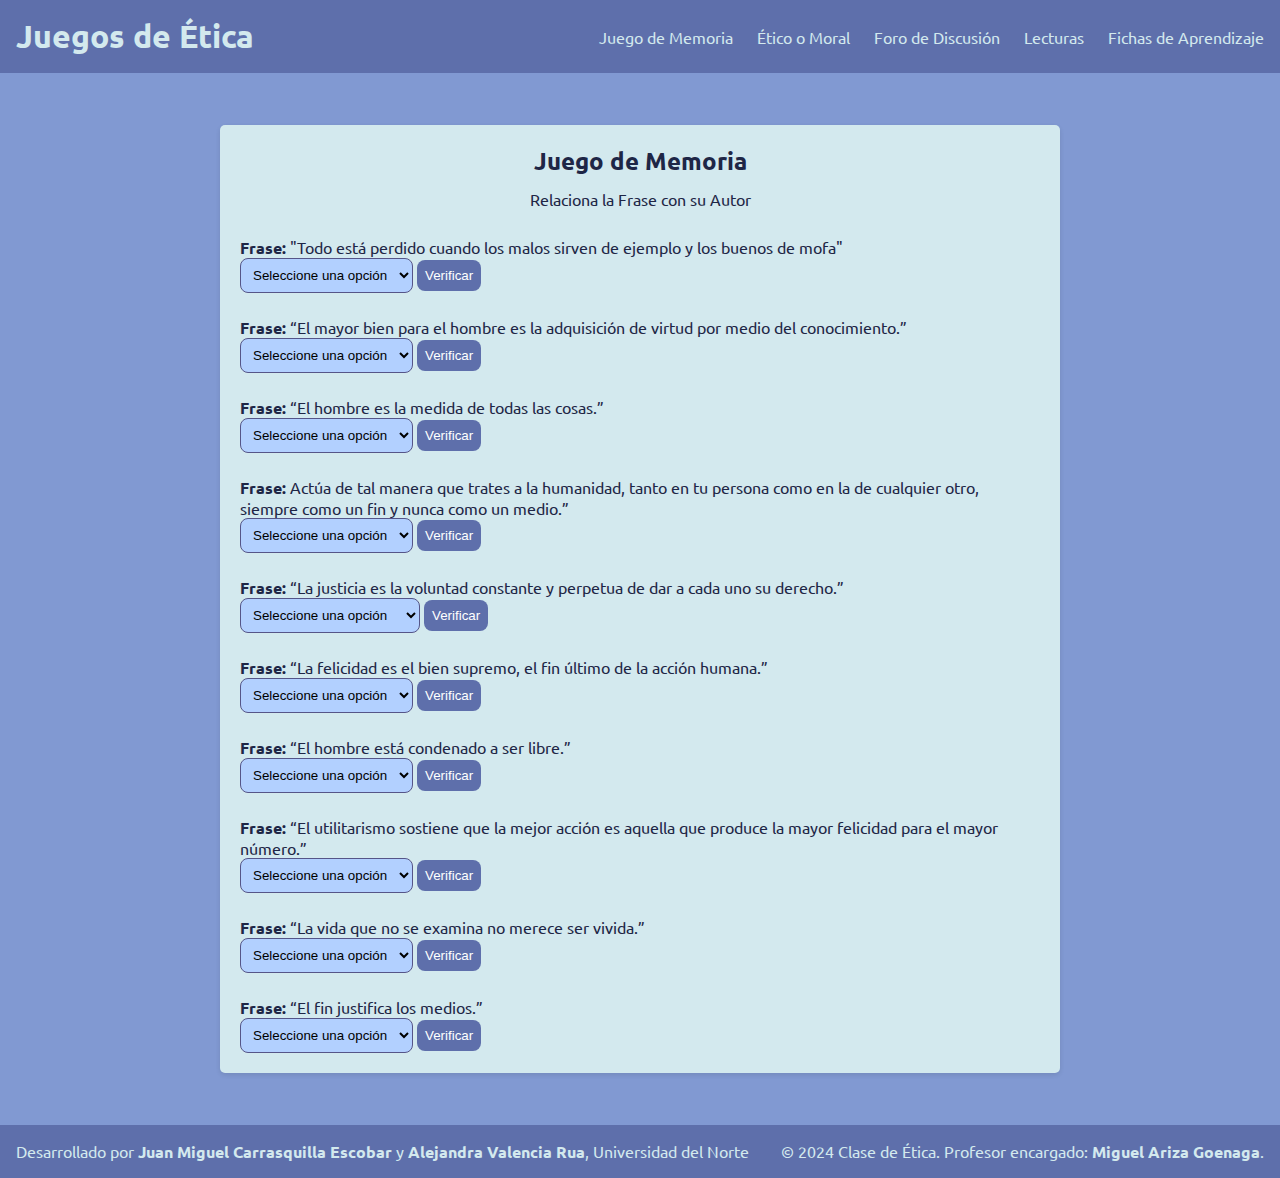
<file: index.html>
<!DOCTYPE html>
<html lang="es">
<head>
    <meta charset="UTF-8">
    <meta name="viewport" content="width=device-width, initial-scale=1.0">
    <title>Juegos sobre ética</title>
    <link rel="icon" type="image/x-icon" href="/images/favicon.ico">
    <link rel="stylesheet" href="styles/styles.css">
    <link rel="preconnect" href="https://fonts.googleapis.com">
    <link rel="preconnect" href="https://fonts.gstatic.com" crossorigin>
    <link href="https://fonts.googleapis.com/css2?family=Ubuntu:ital,wght@0,300;0,400;0,500;0,700;1,300;1,400;1,500;1,700&display=swap" rel="stylesheet">
</head>
<body>

    <!-- Header -->
    <header>
        <div class="title">
            <h1>Juegos de Ética</h1>
        </div>
        <nav>
            <ul>
                <li><a href="/">Juego de Memoria</a></li>
                <li><a href="pages/etico-moral.html">Ético o Moral</a></li>
                <li><a href="pages/foro.html">Foro de Discusión</a></li>
                <li><a href="pages/lecturas.html">Lecturas</a></li>
                <li><a href="pages/fichas.html">Fichas de Aprendizaje</a></li>
            </ul>
        </nav>
    </header>

    <div class="contenedor">
        <!-- Juego de Memoria -->
        <section id="memoria" class="seccion">
            <h2>Juego de Memoria</h2>
            <p class="memoria-p">Relaciona la Frase con su Autor</p>

            <div id="memoria-juego">
                <p><strong>Frase:</strong> "Todo está perdido cuando los malos sirven de ejemplo y los buenos de mofa"</p>
                <select  name="seleccion" id="autor-seleccion1">
                    <option value="">Seleccione una opción</option>
                    <option value="platon">Platón</option>
                    <option value="aristoteles">Aristóteles</option>
                    <option value="democrito">Demócrito</option>
                </select>
                <button onclick="verificarMemoria1()">Verificar</button>
                <p id="resultado-memoria1"></p>
            </div>

            <div class="espacio"> </div>
            <div id="memoria-juego2">
                <p><strong>Frase:</strong> “El mayor bien para el hombre es la adquisición de virtud por medio del conocimiento.”</p>
                <select id="autor-seleccion2" >
                    <option value="">Seleccione una opción</option>
                    <option value="platon">Platón</option>
                    <option value="Sócrates">Sócrates</option>
                    <option value="aristoteles">Aristóteles</option>
                </select>
                <button onclick="verificarMemoria2()">Verificar</button>
                <p id="resultado-memoria2"></p>
            </div>

            <div class="espacio"> </div>
            <div id="memoria-juego3">
                <p><strong>Frase:</strong> “El hombre es la medida de todas las cosas.”</p>
                <select id="autor-seleccion3">
                    <option value="">Seleccione una opción</option>
                    <option value="Sócrates">Sócrates</option>
                    <option value="Protágoras">Protágoras</option>
                    <option value="Heráclito">Heráclito</option>
                </select>
                <button onclick="verificarMemoria3()">Verificar</button>
                <p id="resultado-memoria3"></p>
            </div>

            <div class="espacio"> </div>
            <div id="memoria-juego4">
                <p><strong>Frase:</strong> Actúa de tal manera que trates a la humanidad, tanto en tu persona como en la de cualquier otro, siempre como un fin y nunca como un medio.”</p>
                <select id="autor-seleccion4">
                    <option value="">Seleccione una opción</option>
                    <option value="Immanuel Kant">Immanuel Kant </option>
                    <option value="Jean-Paul Sartre">Jean-Paul Sartre</option>
                    <option value="John Locke">John Locke</option>
                </select>
                <button onclick="verificarMemoria4()">Verificar</button>
                <p id="resultado-memoria4"></p>
            </div>

            <div class="espacio"> </div>
            <div id="memoria-juego5">
                <p><strong>Frase:</strong> “La justicia es la voluntad constante y perpetua de dar a cada uno su derecho.”</p>
                <select id="autor-seleccion5">
                    <option value="">Seleccione una opción</option>
                    <option value="Ulpiano">Ulpiano</option>
                    <option value="Séneca">Séneca</option>
                    <option value="Santo Tomás de Aquino">Santo Tomás de Aquino</option>
                </select>
                <button onclick="verificarMemoria5()">Verificar</button>
                <p id="resultado-memoria5"></p>
            </div>

            <div class="espacio"> </div>
            <div id="memoria-juego6">
                <p><strong>Frase:</strong> “La felicidad es el bien supremo, el fin último de la acción humana.”</p>
                <select id="autor-seleccion6">
                    <option value="">Seleccione una opción</option>
                    <option value="Epicuro">Epicuro</option>
                    <option value="Aristóteles">Aristóteles</option>
                    <option value="Platón">Platón</option>
                </select>
                <button onclick="verificarMemoria6()">Verificar</button>
                <p id="resultado-memoria6"></p>
            </div>

            <div class="espacio"> </div>
            <div id="memoria-juego7">
                <p><strong>Frase:</strong> “El hombre está condenado a ser libre.”</p>
                <select id="autor-seleccion7">
                    <option value="">Seleccione una opción</option>
                    <option value="Jean-Paul Sartre">Jean-Paul Sartre</option>
                    <option value="Friedrich Nietzsche">Friedrich Nietzsche</option>
                    <option value="Karl Marx">Karl Marx</option>
                </select>
                <button onclick="verificarMemoria7()">Verificar</button>
                <p id="resultado-memoria7"></p>
            </div>

            <div class="espacio"> </div>
            <div id="memoria-juego8">
                <p><strong>Frase:</strong> “El utilitarismo sostiene que la mejor acción es aquella que produce la mayor felicidad para el mayor número.”</p>
                <select id="autor-seleccion8">
                    <option value="">Seleccione una opción</option>
                    <option value="Jeremy Bentham">Jeremy Bentham</option>
                    <option value="David Hume">David Hume</option>
                    <option value="John Stuart Mill">John Stuart Mill</option>
                </select>
                <button onclick="verificarMemoria8()">Verificar</button>
                <p id="resultado-memoria8"></p>
            </div>

            <div class="espacio"> </div>
            <div id="memoria-juego9">
                <p><strong>Frase:</strong> “La vida que no se examina no merece ser vivida.”</p>
                <select id="autor-seleccion9">
                    <option value="">Seleccione una opción</option>
                    <option value="aristoteles">aristoteles</option>
                    <option value="Sócrates">Sócrates</option>
                    <option value="Platón">Platón</option>
                </select>
                <button onclick="verificarMemoria9()">Verificar</button>
                <p id="resultado-memoria9"></p>
            </div>

            <div class="espacio"> </div>
            <div id="memoria-juego10">
                <p><strong>Frase:</strong> “El fin justifica los medios.”</p>
                <select id="autor-seleccion10">
                    <option value="">Seleccione una opción</option>
                    <option value="Maquiavelo">Maquiavelo</option>
                    <option value="Karl Marx">Karl Marx</option>
                    <option value="Thomas Hobbes">Thomas Hobbes</option>
                </select>
                <button onclick="verificarMemoria10()">Verificar</button>
                <p id="resultado-memoria10"></p>
            </div>
        </section>
    </div>

    <footer>
        <p>Desarrollado por 
            <strong>
                Juan Miguel Carrasquilla Escobar
            </strong>y
            <strong>
                Alejandra Valencia Rua</strong>, Universidad del Norte</p>
        <p>
            &copy; 2024 Clase de Ética.
            Profesor encargado: <strong>Miguel Ariza Goenaga</strong>.
        </p>
    </footer>

    <script src="scripts.js"></script>
</body>
</html>
</file>
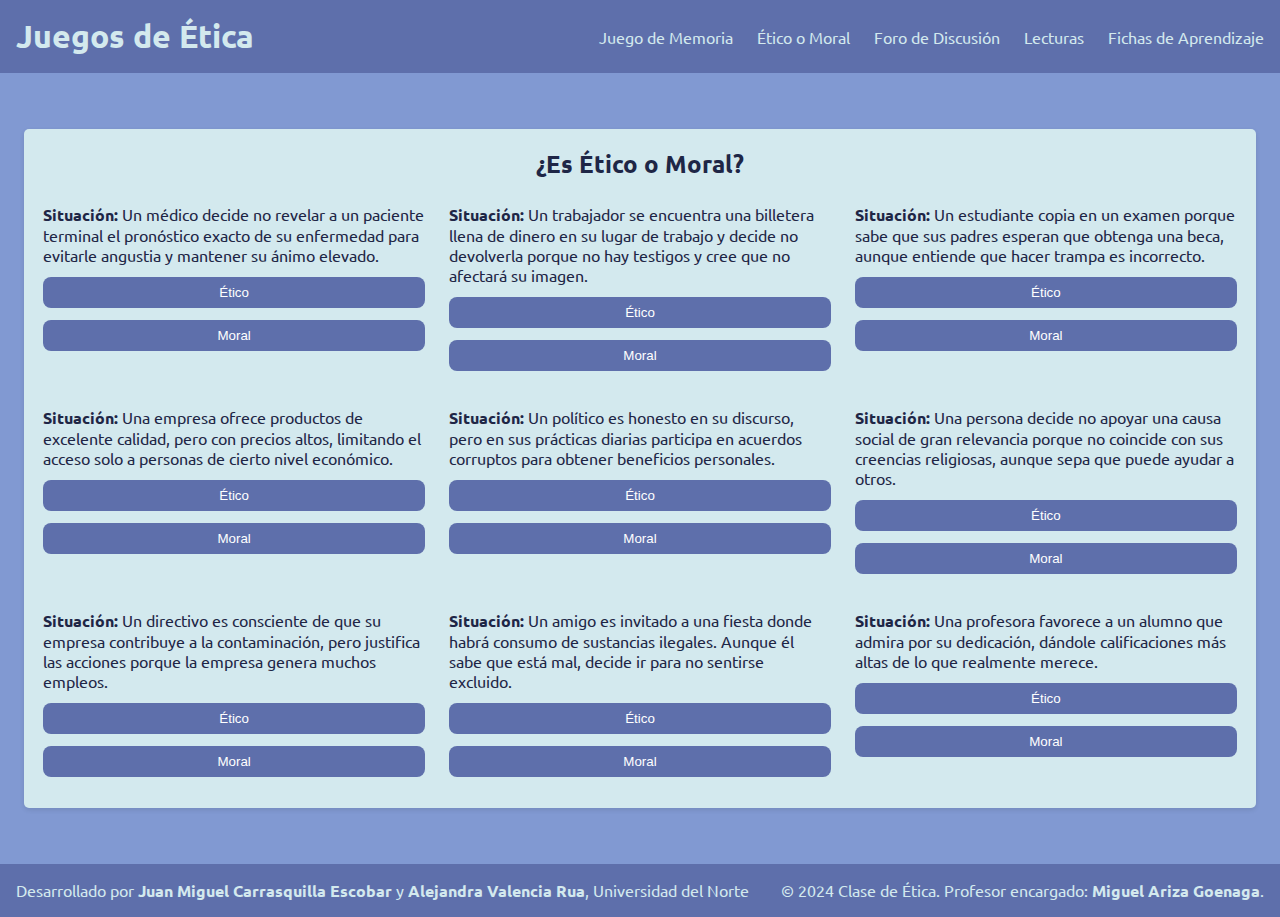
<file: pages/etico-moral.html>
<!DOCTYPE html>
<html lang="es">
<head>
    <meta charset="UTF-8">
    <meta name="viewport" content="width=device-width, initial-scale=1.0">
    <title>Juegos sobre ética</title>
    <link rel="icon" type="image/x-icon" href="/images/favicon.ico">
    <link rel="stylesheet" href="../styles/styles.css">
    <link rel="stylesheet" href="../styles/etico-moral.css">
    <link rel="preconnect" href="https://fonts.googleapis.com">
    <link rel="preconnect" href="https://fonts.gstatic.com" crossorigin>
    <link href="https://fonts.googleapis.com/css2?family=Ubuntu:ital,wght@0,300;0,400;0,500;0,700;1,300;1,400;1,500;1,700&display=swap" rel="stylesheet">
</head>
<body>
    <!-- Header -->
    <header>
        <div class="title">
            <h1>Juegos de Ética</h1>
        </div>
        <nav>
            <ul>
                <li><a href="/">Juego de Memoria</a></li>
                <li><a href="etico-moral.html">Ético o Moral</a></li>
                <li><a href="foro.html">Foro de Discusión</a></li>
                <li><a href="lecturas.html">Lecturas</a></li>
                <li><a href="fichas.html">Fichas de Aprendizaje</a></li>
            </ul>
        </nav>
    </header>

    <!-- Juego Ético o Moral -->
    <section id="etico-moral" class="etico-moral">
        <h2>¿Es Ético o Moral?</h2>
        <div id="etico-moral-juego2" class="etico-moral-juego">
            <p><strong>Situación:</strong> Un médico decide no revelar a un paciente terminal el pronóstico exacto de su enfermedad para evitarle angustia y mantener su ánimo elevado.</p>
            <div>
                <button onclick="verificarEtico2('etico')">Ético</button>
                <button onclick="verificarEtico2('moral')">Moral</button>
            </div>
            <p id="resultado-etico-moral2"></p>
        </div>
        <div id="etico-moral-juego3" class="etico-moral-juego">
            <p><strong>Situación:</strong> Un trabajador se encuentra una billetera llena de dinero en su lugar de trabajo y decide no devolverla porque no hay testigos y cree que no afectará su imagen.</p>
            <div>
                <button onclick="verificarEtico3('etico')">Ético</button>
                <button onclick="verificarEtico3('moral')">Moral</button>
            </div>
            <p id="resultado-etico-moral3"></p>
        </div>
        <div id="etico-moral-juego4" class="etico-moral-juego">
            <p><strong>Situación:</strong> Un estudiante copia en un examen porque sabe que sus padres esperan que obtenga una beca, aunque entiende que hacer trampa es incorrecto.</p>
            <div>
                <button onclick="verificarEtico4('etico')">Ético</button>
                <button onclick="verificarEtico4('moral')">Moral</button>
            </div>
            <p id="resultado-etico-moral4"></p>
        </div>
        <div id="etico-moral-juego5" class="etico-moral-juego">
            <p><strong>Situación:</strong> Una empresa ofrece productos de excelente calidad, pero con precios altos, limitando el acceso solo a personas de cierto nivel económico.</p>
            <div>
                <button onclick="verificarEtico5('etico')">Ético</button>
                <button onclick="verificarEtico5('moral')">Moral</button>
            </div>
            <p id="resultado-etico-moral5"></p>
        </div>
        <div id="etico-moral-juego6" class="etico-moral-juego">
            <p><strong>Situación:</strong> Un político es honesto en su discurso, pero en sus prácticas diarias participa en acuerdos corruptos para obtener beneficios personales.</p>
            <div>
                <button onclick="verificarEtico6('etico')">Ético</button>
                <button onclick="verificarEtico6('moral')">Moral</button>
            </div>
            <p id="resultado-etico-moral6"></p>
        </div>
        <div id="etico-moral-juego7" class="etico-moral-juego">
            <p><strong>Situación:</strong> Una persona decide no apoyar una causa social de gran relevancia porque no coincide con sus creencias religiosas, aunque sepa que puede ayudar a otros.</p>
            <div>
                <button onclick="verificarEtico7('etico')">Ético</button>
                <button onclick="verificarEtico7('moral')">Moral</button>
            </div>
            <p id="resultado-etico-moral7"></p>
        </div>
        <div id="etico-moral-juego8" class="etico-moral-juego">
            <p><strong>Situación:</strong> Un directivo es consciente de que su empresa contribuye a la contaminación, pero justifica las acciones porque la empresa genera muchos empleos.</p>
            <div>
                <button onclick="verificarEtico8('etico')">Ético</button>
                <button onclick="verificarEtico8('moral')">Moral</button>
            </div>
            <p id="resultado-etico-moral8"></p>
        </div>
        <div id="etico-moral-juego9" class="etico-moral-juego">
            <p><strong>Situación:</strong> Un amigo es invitado a una fiesta donde habrá consumo de sustancias ilegales. Aunque él sabe que está mal, decide ir para no sentirse excluido.</p>
            <div>
                <button onclick="verificarEtico9('etico')">Ético</button>
                <button onclick="verificarEtico9('moral')">Moral</button>
            </div>
            <p id="resultado-etico-moral9"></p>
        </div>
        <div id="etico-moral-juego10" class="etico-moral-juego">
            <p><strong>Situación:</strong> Una profesora favorece a un alumno que admira por su dedicación, dándole calificaciones más altas de lo que realmente merece.</p>
            <div>
                <button onclick="verificarEtico10('etico')">Ético</button>
                <button onclick="verificarEtico10('moral')">Moral</button>    
            </div>
            <p id="resultado-etico-moral10"></p>
        </div>
    </section>
    
    <!-- Footer -->
    <footer>
        <p>Desarrollado por 
            <strong>
                Juan Miguel Carrasquilla Escobar
            </strong>y
            <strong>
                Alejandra Valencia Rua</strong>, Universidad del Norte</p>
        <p>
            &copy; 2024 Clase de Ética.
            Profesor encargado: <strong>Miguel Ariza Goenaga</strong>.
        </p>
    </footer>
    
    <script src="../scripts.js"></script>
</body>
</file>
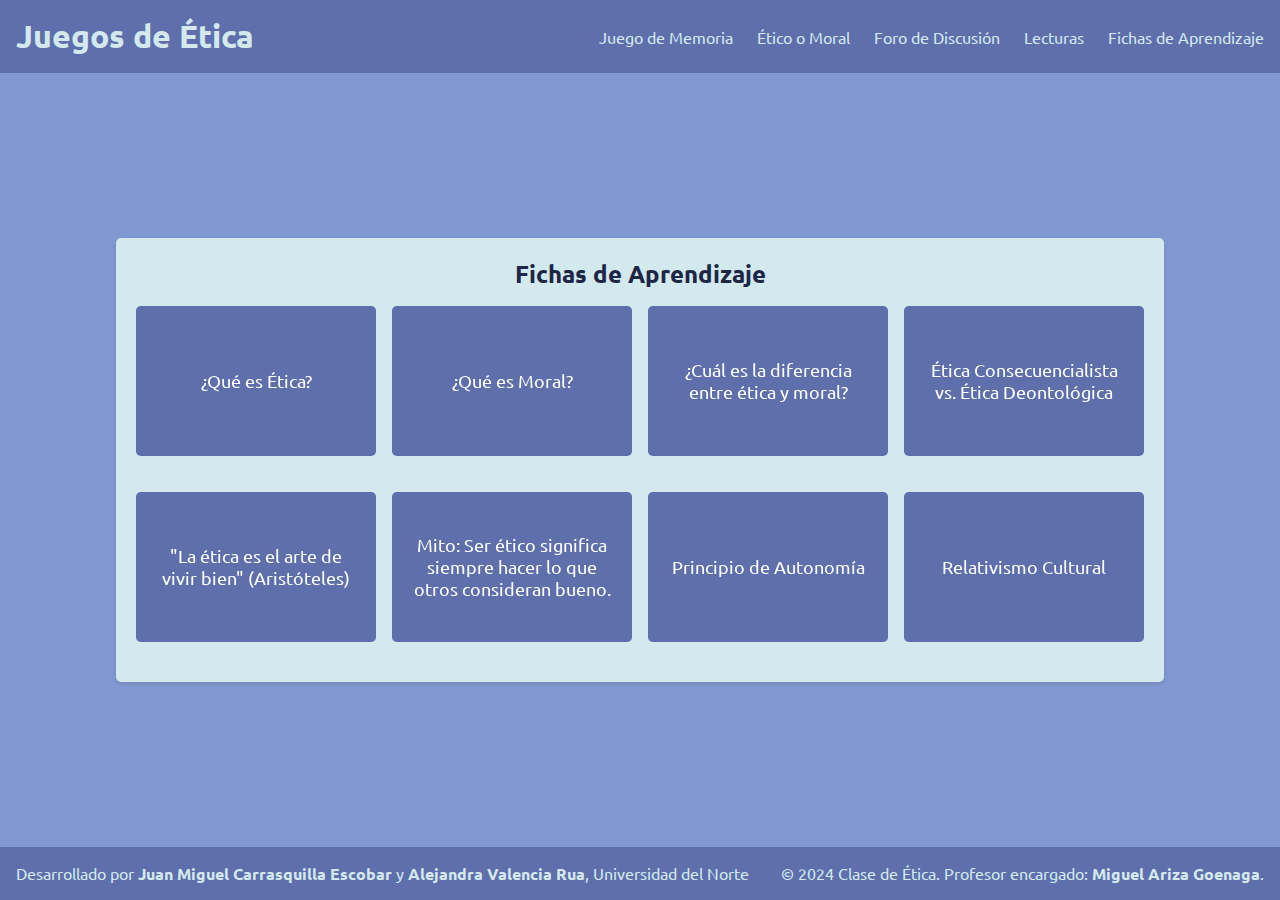
<file: pages/fichas.html>
<!DOCTYPE html>
<html lang="es">
<head>
    <meta charset="UTF-8">
    <meta name="viewport" content="width=device-width, initial-scale=1.0">
    <title>Juegos sobre ética</title>
    <link rel="icon" type="image/x-icon" href="/images/favicon.ico">
    <link rel="stylesheet" href="../styles/styles.css">
    <link rel="stylesheet" href="../styles/fichas.css">
    <link rel="preconnect" href="https://fonts.googleapis.com">
    <link rel="preconnect" href="https://fonts.gstatic.com" crossorigin>
    <link href="https://fonts.googleapis.com/css2?family=Ubuntu:ital,wght@0,300;0,400;0,500;0,700;1,300;1,400;1,500;1,700&display=swap" rel="stylesheet">
</head>
<body>
    <!-- Header -->
    <header>
        <div class="title">
            <h1>Juegos de Ética</h1>
        </div>
        <nav>
            <ul>
                <li><a href="/">Juego de Memoria</a></li>
                <li><a href="etico-moral.html">Ético o Moral</a></li>
                <li><a href="foro.html">Foro de Discusión</a></li>
                <li><a href="lecturas.html">Lecturas</a></li>
                <li><a href="fichas.html">Fichas de Aprendizaje</a></li>
            </ul>
        </nav>
    </header>

    <!-- Fichas de Aprendizaje -->
    <section id="fichas" class="fichas-container">
        <h2>Fichas de Aprendizaje</h2>
        <div class="fichas">
            <div class="ficha" onclick="voltearFicha(this)">
                <div class="ficha-frontal">
                    <p>¿Qué es Ética?</p>
                </div>
                <div class="ficha-trasera">
                    <p>La ética es la rama de la filosofía que estudia la moral, los valores y el comportamiento humano.</p>
                </div>
            </div>

            <div class="ficha" onclick="voltearFicha(this)">
                <div class="ficha-frontal">
                    <p>¿Qué es Moral?</p>
                </div>
                <div class="ficha-trasera">
                    <p>La moral es el conjunto de normas y valores que rigen el comportamiento de una sociedad.</p>
                </div>
            </div>

            <!-- Nueva ficha: ¿Cuál es la diferencia entre ética y moral? -->
            <div class="ficha" onclick="voltearFicha(this)">
                <div class="ficha-frontal">
                    <p>¿Cuál es la diferencia entre ética y moral?</p>
                </div>
                <div class="ficha-trasera">
                    <p>Ética se refiere a normas y principios externos de conducta, mientras que moral es la comprensión personal del bien y el mal.</p>
                </div>
            </div>

            <!-- Nueva ficha: Ética Consecuencialista vs. Ética Deontológica -->
            <div class="ficha" onclick="voltearFicha(this)">
                <div class="ficha-frontal">
                    <p>Ética Consecuencialista vs. Ética Deontológica</p>
                </div>
                <div class="ficha-trasera">
                    <p>Consecuencialista: Juzga según el resultado. Deontológica: Juzga según la regla o deber.</p>
                </div>
            </div>

            <!-- Nueva ficha: La ética es el arte de vivir bien (Aristóteles) -->
            <div class="ficha" onclick="voltearFicha(this)">
                <div class="ficha-frontal">
                    <p>"La ética es el arte de vivir bien" (Aristóteles)</p>
                </div>
                <div class="ficha-trasera">
                    <p>Significa que la ética busca alcanzar la excelencia humana a través de acciones virtuosas.</p>
                </div>
            </div>

            <!-- Nueva ficha: Mito: Ser ético significa siempre hacer lo que otros consideran bueno. -->
            <div class="ficha" onclick="voltearFicha(this)">
                <div class="ficha-frontal">
                    <p>Mito: Ser ético significa siempre hacer lo que otros consideran bueno.</p>
                </div>
                <div class="ficha-trasera">
                    <p>Realidad: Ser ético implica adherirse a principios y valores, incluso cuando no son populares.</p>
                </div>
            </div>

            <!-- Nueva ficha: Principio de Autonomía -->
            <div class="ficha" onclick="voltearFicha(this)">
                <div class="ficha-frontal">
                    <p>Principio de Autonomía</p>
                </div>
                <div class="ficha-trasera">
                    <p>Respetar la capacidad de los individuos para tomar decisiones informadas.</p>
                </div>
            </div>

            <!-- Nueva ficha: Relativismo Cultural -->
            <div class="ficha" onclick="voltearFicha(this)">
                <div class="ficha-frontal">
                    <p>Relativismo Cultural</p>
                </div>
                <div class="ficha-trasera">
                    <p>La ética depende del contexto cultural. Ejemplo: normas de hospitalidad varían entre culturas.</p>
                </div>
            </div>

        </div>
    </section>

    <!-- Footer -->
    <footer>
        <p>Desarrollado por 
            <strong>
                Juan Miguel Carrasquilla Escobar
            </strong>y
            <strong>
                Alejandra Valencia Rua</strong>, Universidad del Norte</p>
        <p>
            &copy; 2024 Clase de Ética.
            Profesor encargado: <strong>Miguel Ariza Goenaga</strong>.
        </p>
    </footer>

    <script src="../scripts.js"></script>
</body>
</file>
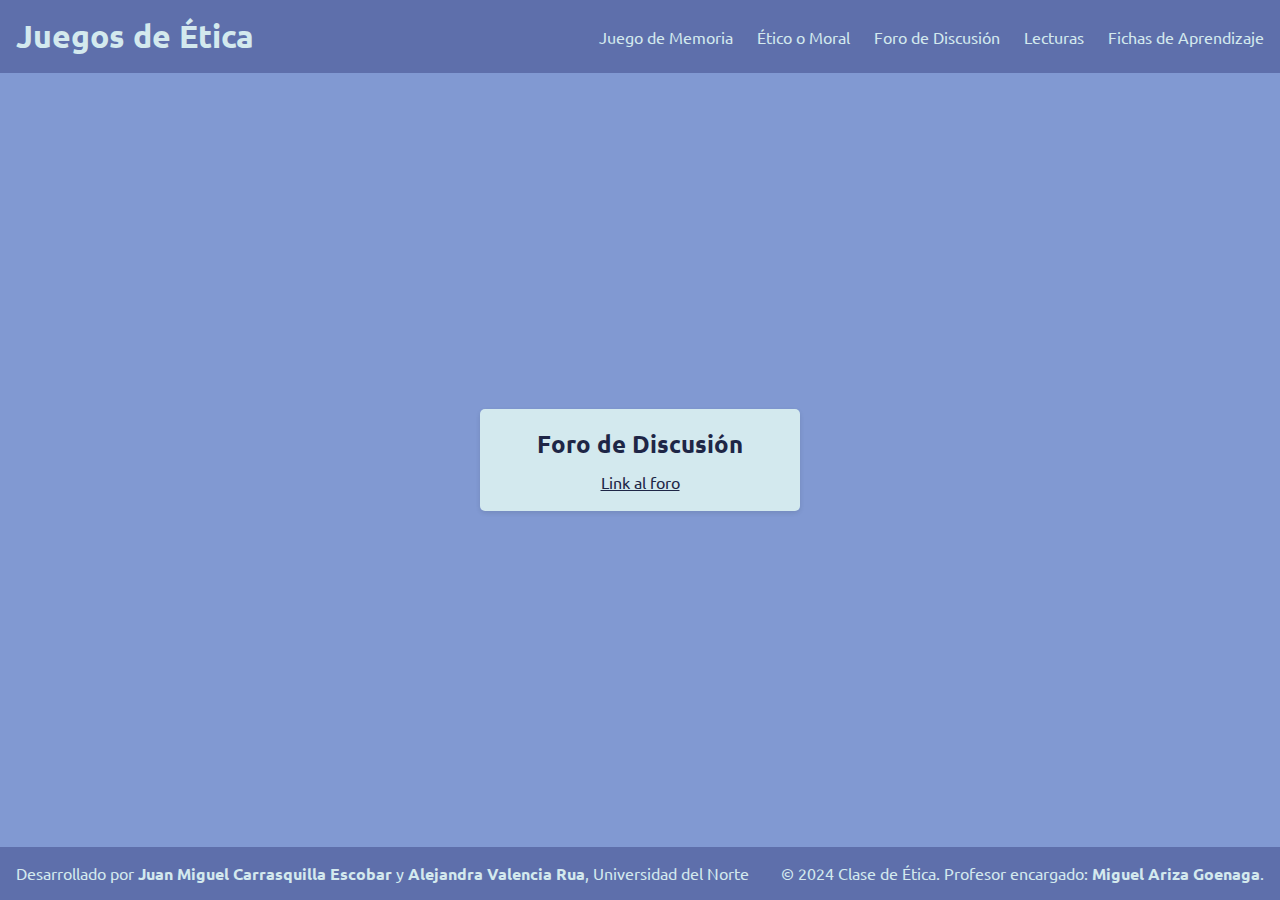
<file: pages/foro.html>
<!DOCTYPE html>
<html lang="es">
<head>
    <meta charset="UTF-8">
    <meta name="viewport" content="width=device-width, initial-scale=1.0">
    <title>Juegos sobre ética</title>
    <link rel="icon" type="image/x-icon" href="/images/favicon.ico">
    <link rel="stylesheet" href="../styles/styles.css">
    <link rel="stylesheet" href="../styles/foro.css">
    <link rel="preconnect" href="https://fonts.googleapis.com">
    <link rel="preconnect" href="https://fonts.gstatic.com" crossorigin>
    <link href="https://fonts.googleapis.com/css2?family=Ubuntu:ital,wght@0,300;0,400;0,500;0,700;1,300;1,400;1,500;1,700&display=swap" rel="stylesheet">
</head>
<body>
    <!-- Header -->
    <header>
        <div class="title">
            <h1>Juegos de Ética</h1>
        </div>
        <nav>
            <ul>
                <li><a href="/">Juego de Memoria</a></li>
                <li><a href="etico-moral.html">Ético o Moral</a></li>
                <li><a href="foro.html">Foro de Discusión</a></li>
                <li><a href="lecturas.html">Lecturas</a></li>
                <li><a href="fichas.html">Fichas de Aprendizaje</a></li>
            </ul>
        </nav>
    </header>

    <!-- Foro de Discusión -->
    <section id="foro" class="foro">
        <h2>Foro de Discusión</h2>
        <a href="https://padlet.com/alejavalenciarua/foro_etica">Link al foro</a>
    </section>

    <!-- Footer -->
    <footer>
        <p>Desarrollado por 
            <strong>
                Juan Miguel Carrasquilla Escobar
            </strong>y
            <strong>
                Alejandra Valencia Rua</strong>, Universidad del Norte</p>
        <p>
            &copy; 2024 Clase de Ética.
            Profesor encargado: <strong>Miguel Ariza Goenaga</strong>.
        </p>
    </footer>

    <script src="../scripts.js"></script>
</body>
</file>
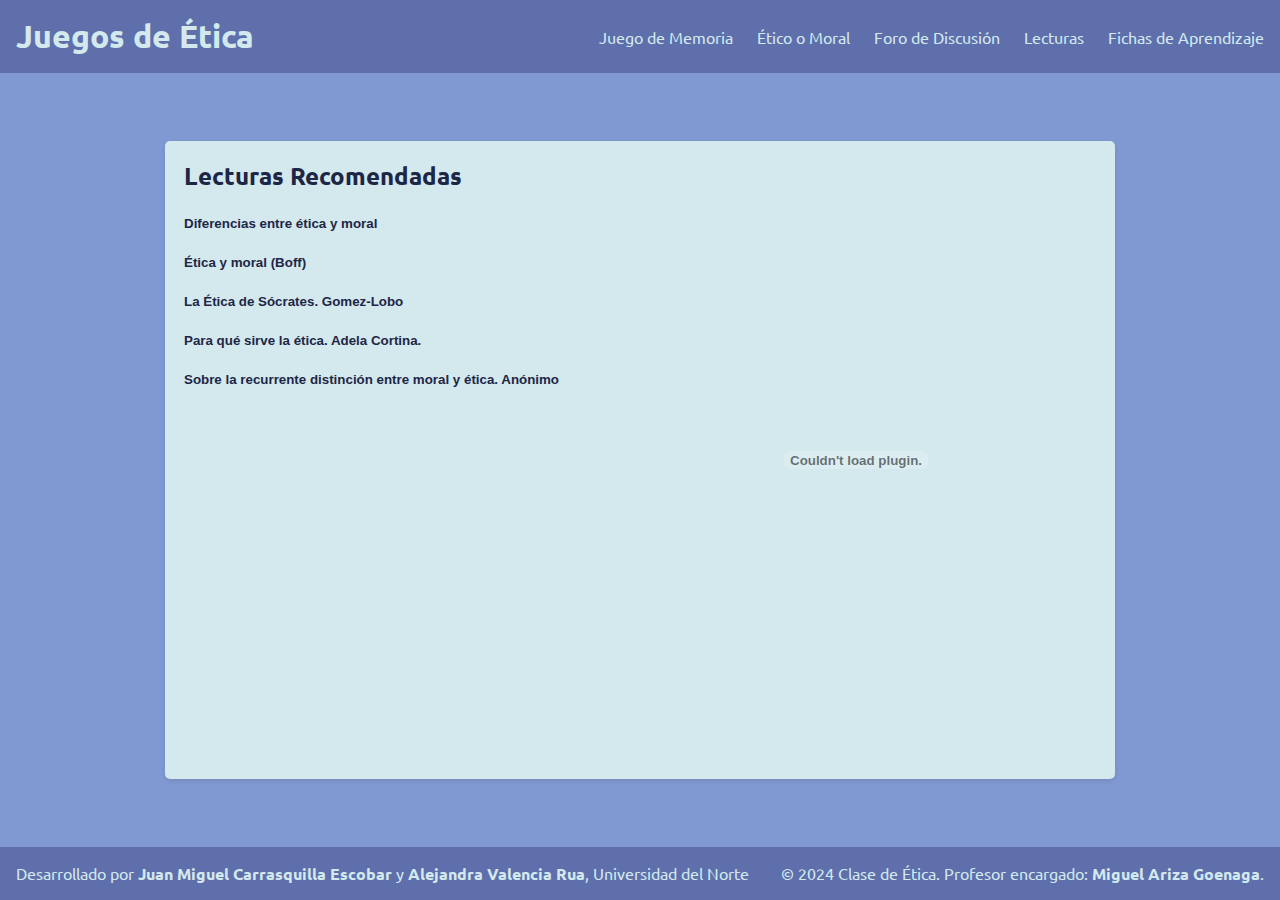
<file: pages/lecturas.html>
<!DOCTYPE html>
<html lang="es">
<head>
    <meta charset="UTF-8">
    <meta name="viewport" content="width=device-width, initial-scale=1.0">
    <title>Juegos sobre ética</title>
    <link rel="icon" type="image/x-icon" href="/images/favicon.ico">
    <link rel="stylesheet" href="../styles/styles.css">
    <link rel="stylesheet" href="../styles/lecturas.css">
    <link rel="preconnect" href="https://fonts.googleapis.com">
    <link rel="preconnect" href="https://fonts.gstatic.com" crossorigin>
    <link href="https://fonts.googleapis.com/css2?family=Ubuntu:ital,wght@0,300;0,400;0,500;0,700;1,300;1,400;1,500;1,700&display=swap" rel="stylesheet">
</head>
<body>
    <!-- Header -->
    <header>
        <div class="title">
            <h1>Juegos de Ética</h1>
        </div>
        <nav>
            <ul>
                <li><a href="/">Juego de Memoria</a></li>
                <li><a href="etico-moral.html">Ético o Moral</a></li>
                <li><a href="foro.html">Foro de Discusión</a></li>
                <li><a href="lecturas.html">Lecturas</a></li>
                <li><a href="fichas.html">Fichas de Aprendizaje</a></li>
            </ul>
        </nav>
    </header>

    <!-- Lecturas Recomendadas -->
    <section id="lecturas" class="lecturas">
        <div id="lecturas-lista" class="lecturas-lista">
            <h2>Lecturas Recomendadas</h2>
            <ul>
                <li><button onclick='changeText("Diferencias entre ética y moral (anónimo).pdf")'>Diferencias entre ética y moral</button></li>
                <li><button onclick='changeText("Ética y Moral (Boff).pdf")'>Ética y moral (Boff)</button></li>
                <li><button onclick='changeText("La Ética de Sócrates. Gomez-Lobo.pdf")'>La Ética de Sócrates. Gomez-Lobo</button></li>
                <li><button onclick='changeText("Para qué sirve la ética. Adela Cortina (p.22-35).pdf")'>Para qué sirve la ética. Adela Cortina.</button></li>
                <li><button onclick='changeText("Sobre la recurrente distinción entre moral y ética. Anónimo.pdf")'>Sobre la recurrente distinción entre moral y ética. Anónimo</button></li>
            </ul>
        </div>
        <embed class="embed" src="../lecturas/Diferencias entre ética y moral (anónimo).pdf" type="application/pdf"/>
    </section>

    <!-- Footer -->
    <footer>
        <p>Desarrollado por 
            <strong>
                Juan Miguel Carrasquilla Escobar
            </strong>y
            <strong>
                Alejandra Valencia Rua</strong>, Universidad del Norte</p>
        <p>
            &copy; 2024 Clase de Ética.
            Profesor encargado: <strong>Miguel Ariza Goenaga</strong>.
        </p>
    </footer>

    <script src="../scripts.js"></script>
</body>
</file>
<file: styles/styles.css>
* {
    box-sizing: border-box;
    padding: 0;
    margin: 0;
}

:root {
    --lush1: #77A693;
    --lush2: #8FC4A5;
    --lush3: #A0D9B4;
    --lush4: #B9E3C8;
    --angel: #D3E9EE;

    --boulevard1: #5E6FAB;
    --boulevard2: #8199D2;
    --boulevard3: #9CB8EC;
    --boulevard4: #B2D0FF;

    --swamp-blue1: #0D1936;
    --swamp-blue2: #1E2646;
}

html {
    font-family: 'Ubuntu', sans-serif;
    background-color: var(--boulevard2);
}

body {
    display: flex;
    flex-direction: column;
    justify-content: space-between;
    align-items: stretch;
    min-height: 100vh;
    gap: 2rem
}

select {
    background-color: var(--boulevard4);
    padding: .5rem;
    border-radius: .5rem;
    border: 1px solid #558;
}

button {
    background-color: var(--boulevard1);
    color: white;
    padding: .5rem .5rem;
    border: none;
    border-radius: .5rem;
    cursor: pointer;
}

ul {
    list-style-type: none;
    list-style: none;
}

/* Header  */
header {
    background-color: var(--boulevard1);
    color: var(--angel);
    padding: 1rem;
    text-align: center;
    display: flex;
    align-items: center;
    justify-content: space-between;
}

header .title {
    display: flex;
    align-items: center;
    gap: 1rem;
}

nav ul {
    display: flex;
    gap: 1.5rem ;
}

nav ul li a {
    color: var(--angel);
    text-decoration: none;
    transition: color .3s;
}

nav ul li a:hover {
    color: var(--angel);
}

/* Main */
.contenedor {
    padding: 20px;
    margin: 0 auto;
}

.seccion {
    background-color: var(--angel);
    color: var(--swamp-blue2);
    padding: 20px;
    border-radius: 5px;
    box-shadow: 0 2px 5px rgba(0, 0, 0, 0.1);
}

section#memoria {
    max-width: 840px;
    display: flex;
    flex-direction: column;
    gap: .75rem;
}

section#memoria h2 {
    text-align: center;
}

.seccion .memoria-p {
    text-align: center;
    margin-bottom: 1rem;
}

footer {
    background-color: var(--boulevard1);
    color: var(--angel);
    display: flex;
    justify-content: space-between;
    align-items: center;
    padding: 1rem;
}

/* Scrollbar */
::-webkit-scrollbar {
    width: .75rem;
}

::-webkit-scrollbar-track {
    background-color: #2f432f;
}

::-webkit-scrollbar-thumb {
    background: linear-gradient(to bottom right, var(--boulevard4), var(--boulevard1));
}
</file>
<file: styles/etico-moral.css>
.etico-moral {
  display: grid;
  grid-template-columns: repeat(3, 1fr);
  gap: 1.5rem;
  margin: 1.5rem;
  align-self: center;
  background-color: var(--angel);
  color: var(--swamp-blue2);
  padding: 1.2rem;
  border-radius: 5px;
  box-shadow: 0 2px 5px rgba(0, 0, 0, 0.1);
}

.etico-moral h2 {
  grid-column: 1 / span 3;
  text-align: center;
}

.etico-moral-juego {
  display: flex;
  flex-direction: column;
  justify-content: flex-start;
  gap: .75rem;
  color: var(--swamp-blue2);
}

.etico-moral-juego div {
  display: flex;
  flex-direction: column;
  justify-content: space-between;
  gap: .75rem;
}
</file>
<file: styles/fichas.css>
.fichas-container {
  display: flex;
  justify-content: center;
  align-items: center;
  flex-direction: column;
  gap: 1rem;
  align-self: center;
  background-color: var(--angel);
  color: var(--swamp-blue2);
  padding: 20px;
  margin: 2rem;
  border-radius: 5px;
  box-shadow: 0 2px 5px rgba(0, 0, 0, 0.1);
}

.fichas {
  display: grid;
  grid-template-columns: repeat(4, 1fr);
  gap: 1rem;
  font-size: 18px;
}

.ficha {
  width: 240px;
  height: 150px;
  background-color: var(--boulevard3);
  color: white;
  text-align: center;
  border-radius: 5px;
  perspective: 1000px;
  cursor: pointer;
  margin-bottom: 20px;
}

.ficha-frontal, .ficha-trasera {
  width: 100%;
  height: 100%;
  padding: 20px;
  position: absolute;
  backface-visibility: hidden;
  border-radius: 5px;
  display: flex;
  justify-content: center;
  align-items: center;
}

.ficha-frontal {
  background-color: var(--boulevard1);
}

.ficha-trasera {
  background-color: var(--boulevard2);
  color: white;
  transform: rotateY(180deg);
}

.ficha.volteada .ficha-frontal {
  transform: rotateY(180deg);
}

.ficha.volteada .ficha-trasera {
  transform: rotateY(0deg);
}

.ficha {
  position: relative;
  transition: transform 0.6s;
  transform-style: preserve-3d;
}
</file>
<file: styles/foro.css>
.foro {
  display: flex;
  flex-direction: column;
  gap: .75rem;
  width: 320px;
  align-self: center;
  align-items: center;
  background-color: var(--angel);
  color: var(--swamp-blue2);
  padding: 1.2rem;
  border-radius: 5px;
  box-shadow: 0 2px 5px rgba(0, 0, 0, 0.1);
}

.foro a {
  color: var(--swamp-blue2);
}
</file>
<file: styles/lecturas.css>
.lecturas {
  display: flex;
  gap: 2rem;
  align-self: center;
  justify-content: center;
  background-color: var(--angel);
  color: var(--swamp-blue2);
  padding: 1.2rem;
  border-radius: 5px;
  box-shadow: 0 2px 5px rgba(0, 0, 0, 0.1);
}

.lecturas-lista {
  display: flex;
  flex-direction: column;
  gap: 1rem;
  width: 400px;
}

.lecturas-lista a {
  color: var(--swamp-blue2);
  text-decoration: none;
  transition: color 0.3s;
}

.lecturas-lista ul {
  display: flex;
  flex-direction: column;
  gap: 0.5rem;
}

.lecturas-lista button {
  background-color: transparent;
  color: var(--swamp-blue2);
  font-weight: 600;
  margin: .5rem 0;
  padding: 0;
  cursor: pointer;
}

embed {
  min-width: 480px;
  height: 600px;
}
</file>
